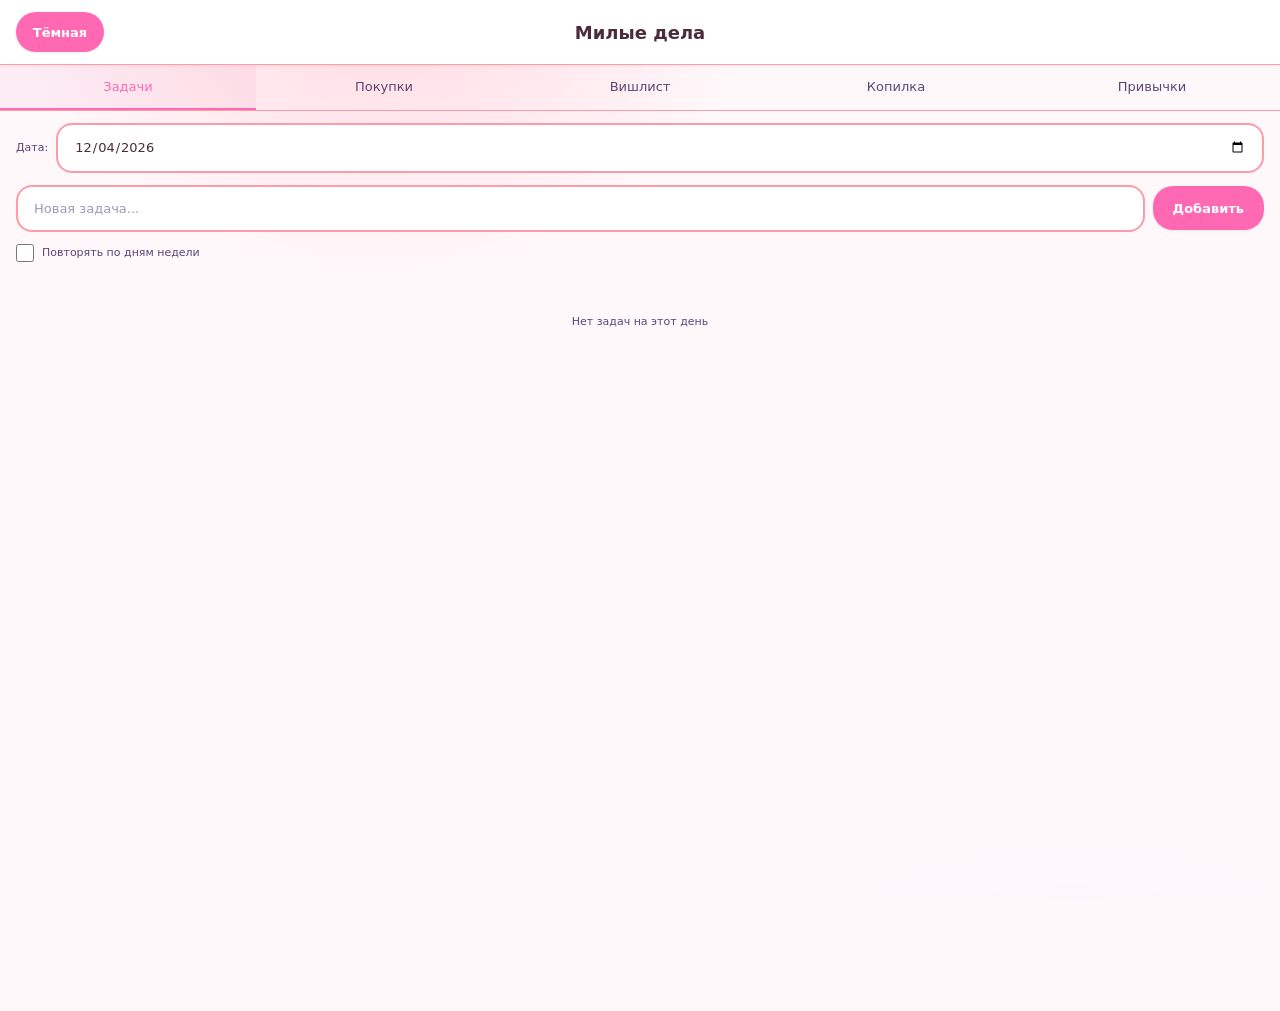
<file: index.html>
<!DOCTYPE html>
<html lang="ru" data-twa-theme="light">
<head>
  <meta charset="UTF-8">
  <meta name="viewport" content="width=device-width, initial-scale=1.0, viewport-fit=cover">
  <meta name="theme-color" content="#FFF8FB">
  <title>Милые дела — Задачи, Покупки, Вишлист</title>
  <script>
    (function () {
      var saved = localStorage.getItem('tma_theme');
      if (saved === 'light' || saved === 'dark') {
        document.documentElement.setAttribute('data-twa-theme', saved);
      }
    })();
  </script>
  <script src="https://telegram.org/js/telegram-web-app.js"></script>
  <link rel="stylesheet" href="design-tokens.css">
  <link rel="stylesheet" href="style.css">
</head>
<body>
  <div id="sakura-container" class="sakura-container" aria-hidden="true"></div>
  <div id="comet-container" class="comet-container" aria-hidden="true"></div>
  <div id="undo-toast" class="undo-toast" aria-hidden="true">
    <span id="undo-message">Задача удалена</span>
    <button id="undo-btn" class="btn-add">Отменить</button>
  </div>
  <div id="app">
    <header class="app-header">
      <button class="btn-theme" id="btnTheme" aria-label="Переключить тему">Тема</button>
      <h1>Милые дела</h1>
      <div class="header-spacer"></div>
          </header>

    <nav class="tabs">
      <button class="tab active" data-tab="tasks" aria-pressed="true">Задачи</button>
      <button class="tab" data-tab="shopping">Покупки</button>
      <button class="tab" data-tab="wishlist">Вишлист</button>
      <button class="tab" data-tab="piggybank">Копилка</button>
      <button class="tab" data-tab="habits">Привычки</button>
    </nav>

    <main class="app-content">
      <!-- Задачи -->
      <section id="view-tasks" class="view active">
        <div class="date-picker">
          <label for="taskDate">Дата:</label>
          <input type="date" id="taskDate" />
        </div>

        <div class="task-input">
          <input type="text" id="taskTitle" placeholder="Новая задача..." maxlength="200" />
          <button class="btn-add" id="btnAddTask">Добавить</button>
        </div>

        <div class="task-options">
          <label class="task-repeat-label">
            <input type="checkbox" id="taskRepeat" />
            Повторять по дням недели
          </label>
          <div id="weekdays">
            <label class="weekday-label">
              <input type="checkbox" class="weekday" value="0" /> Вс
            </label>
            <label class="weekday-label">
              <input type="checkbox" class="weekday" value="1" /> Пн
            </label>
            <label class="weekday-label">
              <input type="checkbox" class="weekday" value="2" /> Вт
            </label>
            <label class="weekday-label">
              <input type="checkbox" class="weekday" value="3" /> Ср
            </label>
            <label class="weekday-label">
              <input type="checkbox" class="weekday" value="4" /> Чт
            </label>
            <label class="weekday-label">
              <input type="checkbox" class="weekday" value="5" /> Пт
            </label>
            <label class="weekday-label">
              <input type="checkbox" class="weekday" value="6" /> Сб
            </label>
          </div>
        </div>

        <div class="suggestions" id="suggestions" style="display:none;">
          <div class="suggestions-title">Предложить из других дней:</div>
          <div class="suggestions-list" id="suggestionsList"></div>
        </div>

        <ul class="task-list" id="taskList"></ul>
        <div class="empty" id="emptyTasks">Нет задач на этот день</div>
      </section>

      <!-- Покупки -->
      <section id="view-shopping" class="view">
        <div class="task-input">
          <input type="text" id="shoppingTitle" placeholder="Новый товар..." maxlength="200" />
          <button class="btn-add" id="btnAddShopping">Добавить</button>
        </div>
        <div class="shopping-actions" style="display:flex;gap:var(--space-2);margin-bottom:var(--space-3);">
          <button class="btn-add" id="btnClearAllShopping">Очистить весь список</button>
<button class="btn-add" id="btnDeleteCompletedShopping">Удалить купленное</button>
        </div>
        <ul class="task-list" id="shoppingList"></ul>
        <div class="empty" id="emptyShopping">Список покупок пуст</div>
      </section>

      <!-- Вишлист -->
      <section id="view-wishlist" class="view">
        <div class="task-input wish-input-row">
          <input type="text" id="wishTitle" placeholder="Что хотелось бы..." maxlength="200" class="wish-title-input" />
          <input type="url" id="wishUrl" placeholder="Ссылка (опц.)" class="wish-input" />
          <input type="number" id="wishPrice" placeholder="Стоимость (BYN)" class="wish-input wish-price" min="0" step="0.01" />
          <button class="btn-add wish-add-btn" id="btnAddWish">Добавить</button>
        </div>
        <ul class="task-list" id="wishlistList"></ul>
        <div class="empty" id="emptyWishlist">Вишлист пуст</div>
      </section>

      <!-- Копилка -->
      <section id="view-piggybank" class="view">
        <div class="piggybank-balance">
          <span class="piggybank-balance-label">Общая сумма</span>
          <span class="piggybank-balance-value" id="piggybankTotal">0,00 BYN</span>
        </div>
        <div class="piggybank-input-group">
          <input type="text" id="piggybankAmount" inputmode="numeric" placeholder="Сумма (BYN)" maxlength="20" />
          <button class="btn-add" id="btnAddPiggybank" disabled>Добавить</button>
        </div>
        <p id="piggybankError" class="screen-hint" style="color:var(--color-error-pink); display:none;">Введите сумму больше 0</p>
        <ul class="task-list" id="piggybankList"></ul>
        <div class="empty" id="emptyPiggybank">Копилка пока пуста. Положите первую сумму — начните накапливать.</div>
      </section>

      <!-- Привычки -->
      <section id="view-habits" class="view">
        <div class="habit-input">
          <input type="text" id="habitTitle" placeholder="Новая привычка..." maxlength="100" />
          <button class="btn-add habit-add-btn" id="habitAddBtn">Добавить</button>
        </div>
        <ul class="habit-list" id="habitList"></ul>
        <div class="empty" id="emptyHabits">Нет привычек. Добавь первую — начни путь к цели.</div>
      </section>
    </main>
  </div>

  <script type="module" src="js/app.js"></script>
</body>
</html>
</file>
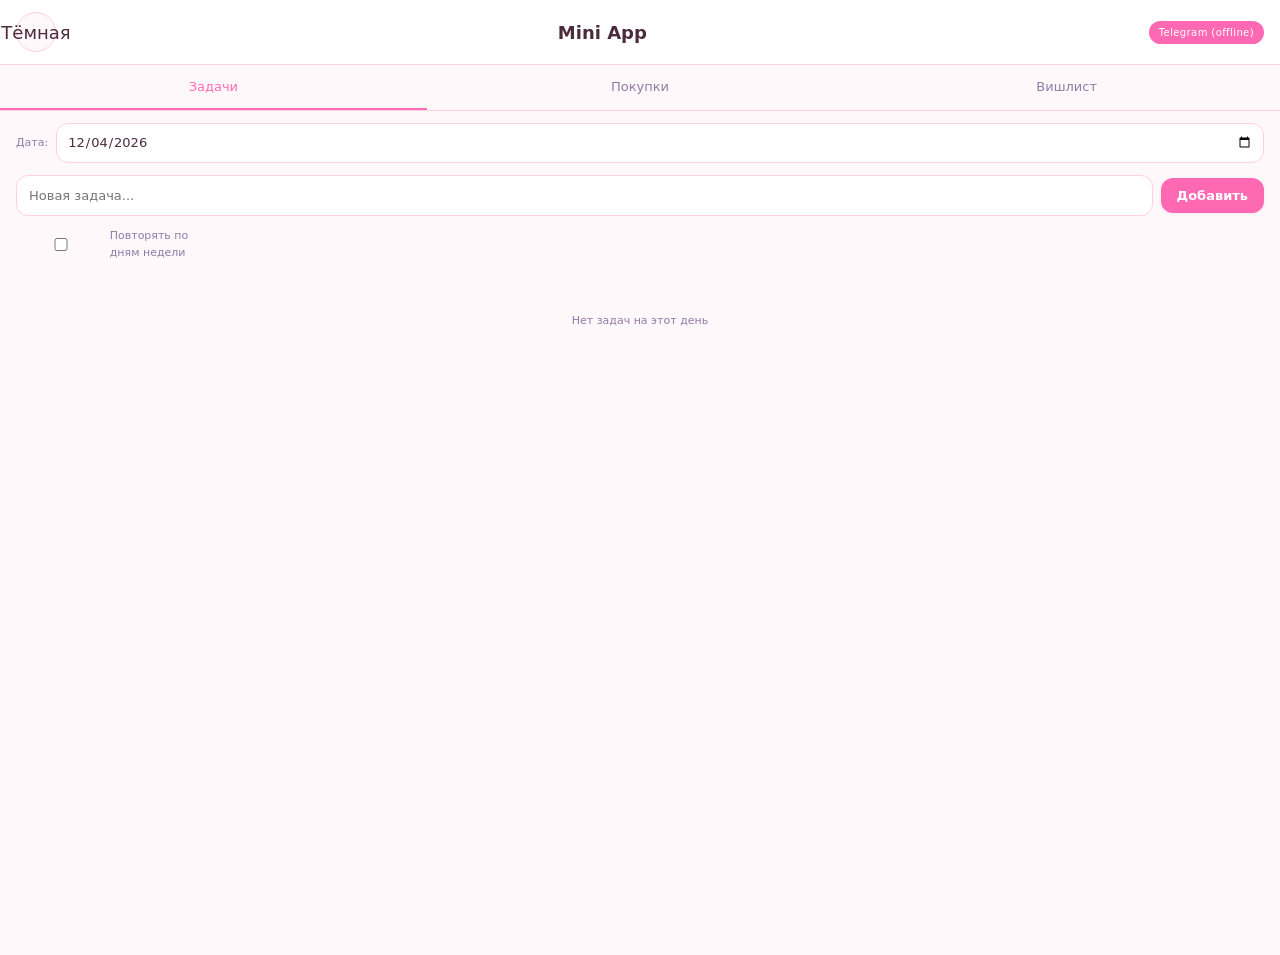
<file: task-manager-telegram/index.html>
<!DOCTYPE html>
<html lang="ru">
<head>
  <meta charset="UTF-8">
  <meta name="viewport" content="width=device-width, initial-scale=1.0, viewport-fit=cover">
  <meta name="theme-color" content="#FFF8FB">
  <title>Милые дела — Задачи, Покупки, Вишлист</title>
  <script src="https://telegram.org/js/telegram-web-app.js"></script>
  <link rel="stylesheet" href="design-tokens.css">
  <link rel="stylesheet" href="style.css">
</head>
<body>
  <div id="app">
    <header class="app-header">
      <button class="btn-theme" id="btnTheme" aria-label="Переключить тему">Тема</button>
      <h1>Mini App</h1>
      <span id="tgStatus" class="tg-status">Telegram</span>
    </header>

    <nav class="tabs">
      <button class="tab active" data-tab="tasks" aria-pressed="true">Задачи</button>
      <button class="tab" data-tab="shopping">Покупки</button>
      <button class="tab" data-tab="wishlist">Вишлист</button>
    </nav>

    <main class="app-content">
      <!-- Задачи -->
      <section id="view-tasks" class="view active">
        <div class="date-picker">
          <label for="taskDate">Дата:</label>
          <input type="date" id="taskDate" />
        </div>

        <div class="task-input">
          <input type="text" id="taskTitle" placeholder="Новая задача..." maxlength="200" />
          <button class="btn-add" id="btnAddTask">Добавить</button>
        </div>

        <div class="task-options">
          <label style="display:inline-flex;align-items:center;gap:4px;cursor:pointer;">
            <input type="checkbox" id="taskRepeat" />
            Повторять по дням недели
          </label>
          <div id="weekdays" style="display:none;margin-top:4px;">
            <label style="display:inline-flex;align-items:center;gap:4px;margin-right:10px;cursor:pointer;">
              <input type="checkbox" class="weekday" value="0" /> Вс
            </label>
            <label style="display:inline-flex;align-items:center;gap:4px;margin-right:10px;cursor:pointer;">
              <input type="checkbox" class="weekday" value="1" /> Пн
            </label>
            <label style="display:inline-flex;align-items:center;gap:4px;margin-right:10px;cursor:pointer;">
              <input type="checkbox" class="weekday" value="2" /> Вт
            </label>
            <label style="display:inline-flex;align-items:center;gap:4px;margin-right:10px;cursor:pointer;">
              <input type="checkbox" class="weekday" value="3" /> Ср
            </label>
            <label style="display:inline-flex;align-items:center;gap:4px;margin-right:10px;cursor:pointer;">
              <input type="checkbox" class="weekday" value="4" /> Чт
            </label>
            <label style="display:inline-flex;align-items:center;gap:4px;margin-right:10px;cursor:pointer;">
              <input type="checkbox" class="weekday" value="5" /> Пт
            </label>
            <label style="display:inline-flex;align-items:center;gap:4px;cursor:pointer;">
              <input type="checkbox" class="weekday" value="6" /> Сб
            </label>
          </div>
        </div>

        <div class="suggestions" id="suggestions" style="display:none;">
          <div class="suggestions-title">Предложить из других дней:</div>
          <div class="suggestions-list" id="suggestionsList"></div>
        </div>

        <ul class="task-list" id="taskList"></ul>
        <div class="empty" id="emptyTasks">Нет задач на этот день</div>
      </section>

      <!-- Покупки -->
      <section id="view-shopping" class="view">
        <div class="task-input">
          <input type="text" id="shoppingTitle" placeholder="Новый товар..." maxlength="200" />
          <button class="btn-add" id="btnAddShopping">Добавить</button>
        </div>
        <ul class="task-list" id="shoppingList"></ul>
        <div class="empty" id="emptyShopping">Список покупок пуст</div>
      </section>

      <!-- Вишлист -->
      <section id="view-wishlist" class="view">
        <div class="task-input" style="flex-wrap:wrap;">
          <input type="text" id="wishTitle" placeholder="Что хотелось бы..." maxlength="200" style="flex:1;min-width:140px;" />
          <select id="wishPriority" style="padding:10px 8px;font-size:14px;border:1px solid var(--tg-hint-color,rgba(0,0,0,0.2));border-radius:8px;background:var(--tg-bg-color,#fff);color:var(--tg-text-color,#000);">
            <option value="medium">Обычный</option>
            <option value="high">Важный</option>
            <option value="low">Низкий</option>
          </select>
          <input type="url" id="wishUrl" placeholder="Ссылка (опц.)" style="flex:1;min-width:140px;padding:10px 12px;font-size:14px;border:1px solid var(--tg-hint-color,rgba(0,0,0,0.2));border-radius:8px;background:var(--tg-bg-color,#fff);color:var(--tg-text-color,#000);" />
          <button class="btn-add" id="btnAddWish">Добавить</button>
        </div>
        <ul class="task-list" id="wishlistList"></ul>
        <div class="empty" id="emptyWishlist">Вишлист пуст</div>
      </section>
    </main>
  </div>

  <script type="module" src="js/app.js"></script>
</body>
</html>
</file>
<file: design-tokens.css>
/* ================================================================
   Telegram Mini App — Design Tokens
   Светлая и тёмная тема через [data-twa-theme]
   Чистый CSS, без препроцессоров
   ================================================================ */

/* ---------- Светлая тема (по умолчанию) ---------- */
:root,
[data-twa-theme="light"] {
  /* Фон и поверхности */
  --color-bg: #FFF8FB;
  --color-surface: #FFFFFF;
  --color-surface-hover: #FFF0F5;
  --color-surface-pink: #FFF0F5;

  /* Текст */
  --color-text-primary: #4A2C3A;
  --color-text-secondary: #5A4678;
  --color-text-muted: #7A6AA0;
  --color-text-secondary-pink: #D63384;
  --color-text-pink: #D63384;
  --color-text-on-pink: #FFFFFF;

  /* Границы */
  --color-border: #FF9AA8;
  --color-border-pink: #D63384;
  --color-border-focus: #D63384;
  --color-shadow: rgba(74, 44, 58, 0.08);
  --color-shadow-input-focus: 0 0 0 2px rgba(214, 51, 132, 0.3);

  /* Акценты */
  --color-accent-pink: #FF69B4;
  --color-accent-pink-hover: #FF1493;
  --color-accent-blue: #87CEEB;
  --color-accent-blue-hover: #6495ED;
  --color-accent-cyan: #00CED1;
  --color-accent-cyan-hover: #008B8B;

  /* Состояния */
  --color-success: #5FB07E;
  --color-done-bg: #F0F8FF;
  --color-done-text: #87CEEB;
  --color-danger: #D32F2F;

  /* Ошибки */
  --color-error-pink: #D63384;

  /* Радиусы */
  --radius-sm: 8px;
  --radius-md: 12px;
  --radius-lg: 16px;
  --radius-xl: 20px;
  --radius-full: 9999px;
  --radius-btn: 20px;

  /* Типографика */
  --font-family: ui-sans-serif, system-ui, -apple-system, BlinkMacSystemFont,
    "Segoe UI", Roboto, "Helvetica Neue", Arial, sans-serif;
  --font-size-overline: 10px;
  --font-size-caption: 11px;
  --font-size-body: 13px;
  --font-size-subtitle: 14px;
  --font-size-h1: 18px;
  --font-weight-regular: 400;
  --font-weight-medium: 500;
  --font-weight-semibold: 600;
  --font-weight-bold: 700;
  --line-height-tight: 1.2;
  --line-height-normal: 1.5;

  /* Отступы */
  --space-1: 4px;
  --space-2: 8px;
  --space-3: 12px;
  --space-4: 16px;
  --space-5: 20px;
  --space-6: 24px;
  --space-8: 32px;
  --space-12: 48px;

  /* Радиусы */
  --radius-sm: 8px;
  --radius-md: 12px;
  --radius-lg: 16px;
  --radius-xl: 20px;
  --radius-full: 9999px;

  /* Тени */
  --shadow-sm: 0 1px 3px 0 var(--color-shadow);
  --shadow-md: 0 4px 12px 0 var(--color-shadow);
  --shadow-lg: 0 8px 24px 0 var(--color-shadow);

  /* Анимации */
  --transition-fast: 150ms ease;
  --transition-normal: 250ms ease;

  /* Переменные, которые JS перезаписывает из themeParams */
  --twa-bg: var(--color-bg);
  --twa-surface: var(--color-surface);
  --twa-text-primary: var(--color-text-primary);
  --twa-text-secondary: var(--color-text-secondary);
  --twa-accent: var(--color-accent-pink);
  --twa-button-text: #FFFFFF;

  /* ---------- Кнопки ---------- */
  --color-btn-primary-bg: var(--color-accent-pink);
  --color-btn-primary-bg-hover: var(--color-accent-pink-hover);
  --color-btn-primary-text: var(--color-text-on-pink);
  --color-btn-secondary-bg: var(--color-surface-hover);
  --color-btn-secondary-text: var(--color-text-primary);
  --color-btn-delete-bg: rgba(211, 47, 47, 0.06);
  --color-btn-delete-bg-hover: rgba(211, 47, 47, 0.14);
  --color-btn-delete-text: var(--color-danger);

  /* ---------- Инпуты и селекты ---------- */
  --color-input-border: var(--color-border);
  --color-input-border-focus: var(--color-border-focus);
  --color-input-bg: var(--color-surface);
  --color-shadow-input-focus: 0 0 0 3px rgba(214, 51, 132, 0.12);

  /* ---------- Карточки ---------- */
  --color-card-bg: var(--color-surface);
  --color-card-border: var(--color-border);
  --color-card-shadow: var(--shadow-sm);
  --color-card-hover-shadow: var(--shadow-md);

  /* ---------- Разделы ---------- */
  --color-section-bg: transparent;
  --color-section-border: none;

  /* ---------- Пустые состояния ---------- */
  --color-empty-text: var(--color-text-secondary);

  /* ---------- Хэдер и табы ---------- */
  --color-header-bg: var(--color-surface);
  --color-header-border: var(--color-border);
  --color-tab-active-bg: rgba(214, 51, 132, 0.06);

  /* ---------- Декоративный фон — дневная тема ---------- */
  --decor-floral-color-1: #FFB6C1;
  --decor-floral-color-2: #87CEEB;
  --decor-floral-color-3: #E6E6FA;
  --decor-floral-size: 200% 200%;
  --decor-floral-motion: floral-drift 20s ease-in-out infinite alternate;
  --decor-floral-opacity: 0.45;

  /* ---------- Копилка — токены выделения баланса (светлая тема) ---------- */
  --piggybank-bg: var(--color-surface-pink);
  --piggybank-border: var(--color-border-pink);
  --piggybank-shadow: 0 4px 12px rgba(217, 106, 168, 0.12);
  --piggybank-radius: var(--radius-xl);

  /* ---------- Лепестки сакуры (только дневная тема) ---------- */
  --sakura-petal-color-1: rgba(217, 106, 168, 0.35);
  --sakura-petal-color-2: rgba(217, 106, 168, 0.20);
}


/* ---------- Тёмная тема ---------- */
[data-twa-theme="dark"] {
  --color-bg: #1A0A1E;
  --color-surface: #25152A;
  --color-surface-hover: #3A2540;
  --color-text-primary: #FCE4EC;
  --color-text-secondary: #D1C4E9;
  --color-text-muted: #B39DDB;
  --color-border: #4A2C3A;
  --color-border-focus: #FF69B4;
  --color-shadow: rgba(0, 0, 0, 0.4);
  --shadow-lg: 0 8px 24px 0 rgba(0, 0, 0, 0.5);
  --color-accent-pink: #FF80AB;
  --color-accent-pink-hover: #FF4081;
  --color-accent-blue: #B3E5FC;
  --color-accent-blue-hover: #81D4FA;
  --color-accent-cyan: #4DD0E1;
  --color-accent-cyan-hover: #26C6DA;
  --color-success: #81C784;
  --color-done-bg: #263238;
  --color-done-text: #B3E5FC;
  --font-weight-bold: 700;
  --color-danger: #EF9A9A;

  /* ---------- Кнопки ---------- */
  --color-btn-primary-bg: var(--color-accent-pink);
  --color-btn-primary-bg-hover: var(--color-accent-pink-hover);
  --color-btn-primary-text: var(--color-text-on-pink);
  --color-btn-secondary-bg: var(--color-surface-hover);
  --color-btn-secondary-text: var(--color-text-primary);
  --color-btn-delete-bg: rgba(255, 174, 182, 0.10);
  --color-btn-delete-bg-hover: rgba(255, 174, 182, 0.20);
  --color-btn-delete-text: var(--color-danger);

  /* ---------- Инпуты и селекты ---------- */
  --color-input-border: var(--color-border);
  --color-input-border-focus: var(--color-border-focus);
  --color-input-bg: var(--color-surface);
  --color-shadow-input-focus: 0 0 0 3px rgba(255, 128, 171, 0.18);

  /* ---------- Карточки ---------- */
  --color-card-bg: var(--color-surface);
  --color-card-border: var(--color-border);
  --color-card-shadow: var(--shadow-sm);
  --color-card-hover-shadow: 0 4px 12px 0 rgba(0, 0, 0, 0.25);

  /* ---------- Разделы ---------- */
  --color-section-bg: transparent;
  --color-section-border: none;

  /* ---------- Пустые состояния ---------- */
  --color-empty-text: var(--color-text-secondary);

  /* ---------- Хэдер и табы ---------- */
  --color-header-bg: var(--color-surface);
  --color-header-border: var(--color-border);
  --color-tab-active-bg: rgba(255, 128, 171, 0.10);

  /* ---------- Декоративный фон — ночная тема ---------- */
  --decor-star-color-1: rgba(255, 255, 255, 0.9);
  --decor-star-color-2: rgba(183, 196, 240, 0.75);
  --decor-star-color-3: rgba(123, 97, 255, 0.65);
  --decor-star-size: 180% 180%;
  --decor-star-motion: star-drift 18s linear infinite alternate;
  --decor-star-opacity: 0.92;

  /* ---------- Копилка — токены выделения баланса (тёмная тема) ---------- */
  --piggybank-bg: rgba(217, 106, 168, 0.10);
  --piggybank-border: rgba(217, 106, 168, 0.30);
  --piggybank-shadow: 0 4px 12px rgba(217, 106, 168, 0.20);
  --piggybank-radius: var(--radius-xl);

  /* ---------- Лепестки сакуры (только дневная тема) ---------- */
  --sakura-petal-color-1: rgba(217, 106, 168, 0.35);
  --sakura-petal-color-2: rgba(217, 106, 168, 0.20);
}
</file>
<file: style.css>
/* ================================================================
   Telegram Mini App — Милые дела
   Нежный девчачий минимализм: розовый / нежно-голубой / циан
   Vanilla CSS, mobile-first, безопасные зоны Telegram
   Единый стиль всех компонентов приложения
   ================================================================ */

/* ---------- Reset & base ---------- */
* { box-sizing: border-box; margin: 0; padding: 0; }

html {
  width: 100%;
  height: 100dvh;
  overflow: hidden;
  background: var(--color-bg);
  color: var(--color-text-primary);
  font-family: var(--font-family);
  font-size: var(--font-size-body);
  line-height: var(--line-height-normal);
  -webkit-tap-highlight-color: transparent;
  position: relative;
  -webkit-overflow-scrolling: touch;
}

body {
  width: 100%;
  height: 100dvh;
  overflow-y: auto;
  background: transparent;
  color: inherit;
  font-family: inherit;
  font-size: inherit;
  line-height: inherit;
  -webkit-tap-highlight-color: transparent;
  position: relative;
  margin: 0;
  padding-top: env(safe-area-inset-top);
  padding-right: env(safe-area-inset-right);
  padding-bottom: env(safe-area-inset-bottom);
  padding-left: env(safe-area-inset-left);
}

a { color: inherit; text-decoration: none; }

button {
  font-family: inherit;
  background: none;
  border: none;
  cursor: pointer;
  color: inherit;
}

ul { list-style: none; }

input, select {
  font: inherit;
  width: 100%;
}

/* ---------- Доступность: отключить анимацию при prefers-reduced-motion ---------- */
@media (prefers-reduced-motion: reduce) {
  body::before,
  .sakura-petal,
  .comet {
    animation: none !important;
    will-change: auto;
  }
}

/* ---------- Декоративный фон за контентом ---------- */
body::before {
  content: "";
  position: fixed;
  inset: 0;
  z-index: -1;
  pointer-events: none;
  will-change: background-position;
}

/* ---------- ДЕНЬ: мягкие цветочные элементы ---------- */
[data-twa-theme="light"] body::before {
  background-color: transparent;
  background-image:
    radial-gradient(700px 520px at 15% 0%, var(--decor-floral-color-1), transparent 52%),
    radial-gradient(620px 460px at 88% 100%, var(--decor-floral-color-2), transparent 52%),
    radial-gradient(820px 620px at 42% 62%, var(--decor-floral-color-3), transparent 46%),
    radial-gradient(500px 380px at 30% 85%, var(--decor-floral-color-1), transparent 48%),
    radial-gradient(900px 700px at 75% 20%, var(--decor-floral-color-2), transparent 44%),
    radial-gradient(420px 320px at 90% 60%, var(--decor-floral-color-3), transparent 50%);
  background-size: var(--decor-floral-size);
  background-repeat: repeat;
  opacity: var(--decor-floral-opacity);
  animation: var(--decor-floral-motion);
}

/* ---------- НОЧЬ: звёздочки на глубоком фоне ---------- */
[data-twa-theme="dark"] body::before {
  background-color: transparent;
  background-image:
    radial-gradient(1.5px 1.5px at 11% 18%, var(--decor-star-color-1), transparent),
    radial-gradient(2px 2px at 28% 52%, var(--decor-star-color-2), transparent),
    radial-gradient(1.5px 1.5px at 47% 8%, var(--decor-star-color-1), transparent),
    radial-gradient(2.5px 2.5px at 68% 62%, var(--decor-star-color-3), transparent),
    radial-gradient(1.5px 1.5px at 88% 38%, var(--decor-star-color-1), transparent),
    radial-gradient(2px 2px at 12% 78%, var(--decor-star-color-2), transparent),
    radial-gradient(1.5px 1.5px at 55% 90%, var(--decor-star-color-1), transparent),
    radial-gradient(2px 2px at 82% 15%, var(--decor-star-color-3), transparent),
    radial-gradient(1.5px 1.5px at 33% 33%, var(--decor-star-color-1), transparent),
    radial-gradient(2px 2px at 75% 80%, var(--decor-star-color-2), transparent),
    radial-gradient(1.5px 1.5px at 95% 55%, var(--decor-star-color-1), transparent),
    radial-gradient(2px 2px at 40% 70%, var(--decor-star-color-3), transparent),
    radial-gradient(1px 1px at 5% 85%, var(--decor-star-color-1), transparent),
    radial-gradient(1.5px 1.5px at 60% 40%, var(--decor-star-color-3), transparent),
    radial-gradient(2px 2px at 15% 30%, var(--decor-star-color-2), transparent),
    radial-gradient(1px 1px at 85% 85%, var(--decor-star-color-1), transparent),
    radial-gradient(2.5px 2.5px at 45% 10%, var(--decor-star-color-3), transparent),
    radial-gradient(1.5px 1.5px at 70% 75%, var(--decor-star-color-2), transparent),
    radial-gradient(1px 1px at 30% 65%, var(--decor-star-color-1), transparent),
    radial-gradient(2px 2px at 95% 45%, var(--decor-star-color-3), transparent),
    radial-gradient(1.5px 1.5px at 5% 15%, var(--decor-star-color-2), transparent),
    radial-gradient(1px 1px at 50% 95%, var(--decor-star-color-1), transparent),
    radial-gradient(2px 2px at 80% 25%, var(--decor-star-color-3), transparent);
  background-size: var(--decor-star-size);
  background-repeat: repeat;
  opacity: var(--decor-star-opacity);
  animation: var(--decor-star-motion);
}

/* ---------- Ключевые кадры плавного дрейфа ---------- */
@keyframes floral-drift {
  0%   { background-position: 0% 0%, 100% 100%, 50% 50%; }
  100% { background-position: 100% 100%, 0% 0%, 50% 50%; }
}

@keyframes star-drift {
  0%   { background-position: 0% 0%, 100% 100%, 50% 50%, 20% 80%, 80% 20%, 10% 90%, 90% 10%, 30% 70%, 70% 30%, 40% 60%, 60% 40%, 5% 95%, 95% 5%, 25% 75%, 75% 25%, 15% 85%, 85% 15%, 35% 65%, 65% 35%, 45% 55%, 55% 45%, 0% 50%, 100% 50%, 50% 0%, 50% 100%; }
  100% { background-position: 100% 100%, 0% 0%, 50% 50%, 80% 20%, 20% 80%, 90% 10%, 10% 90%, 70% 30%, 30% 70%, 60% 40%, 40% 60%, 95% 5%, 5% 95%, 75% 25%, 25% 75%, 85% 15%, 15% 85%, 65% 35%, 35% 65%, 55% 45%, 45% 55%, 50% 100%, 50% 0%, 100% 50%, 0% 50%; }
}

/* ================================================================
   ЕДИНЫЙ СТИЛЬ КНОПОК
   ================================================================ */

/* Базовый стиль для всех кнопок приложения */
.btn-add,
.btn-delete,
.btn-theme {
  font-family: var(--font-family);
  font-weight: var(--font-weight-semibold);
  border: none;
  border-radius: var(--radius-btn);
  cursor: pointer;
  display: inline-flex;
  align-items: center;
  justify-content: center;
  gap: var(--space-2);
  transition: background-color var(--transition-fast), transform var(--transition-fast), box-shadow var(--transition-fast), opacity var(--transition-fast);
  -webkit-tap-highlight-color: transparent;
}

/* ---------- Первичная кнопка (Добавить, Тема, Отменить) ---------- */
.btn-add {
  padding: 12px 20px;
  font-size: var(--font-size-body);
  background: var(--color-btn-primary-bg);
  color: var(--color-btn-primary-text);
  min-height: 44px;
  white-space: nowrap;
  box-shadow: var(--shadow-sm);
}

.btn-add:hover:not(:disabled) {
  background: var(--color-btn-primary-bg-hover);
  box-shadow: var(--shadow-md);
  transform: translateY(-1px);
}

.btn-add:active:not(:disabled) {
  transform: scale(0.96);
  opacity: 0.95;
}

.btn-add:disabled {
  opacity: 0.5;
  cursor: not-allowed;
  pointer-events: none;
}

.btn-add:focus-visible {
  outline: 2px solid var(--color-border-focus);
  outline-offset: 2px;
}

/* ---------- Кнопка удаления (×) — тач-таргет минимум 44×44 px ---------- */
.btn-delete {
  width: 44px;
  height: 44px;
  padding: 0;
  font-size: 20px;
  line-height: 1;
  background: var(--color-btn-delete-bg);
  color: var(--color-btn-delete-text);
  box-shadow: none;
  display: inline-flex;
  align-items: center;
  justify-content: center;
}

.btn-delete:hover:not(:disabled) {
  background: var(--color-btn-delete-bg-hover);
  transform: scale(1.05);
}

.btn-delete:active:not(:disabled) {
  transform: scale(0.92);
  opacity: 0.9;
}

.btn-delete:focus-visible {
  outline: 2px solid var(--color-border-focus);
  outline-offset: 2px;
}

/* ---------- Кнопка темы ---------- */
.btn-theme {
  padding: 0 var(--space-4);
  font-size: var(--font-size-body);
  background: var(--color-btn-primary-bg);
  color: var(--color-btn-primary-text);
  min-height: 40px;
  min-width: 88px;
  box-shadow: var(--shadow-sm);
}

.btn-theme:hover:not(:disabled) {
  background: var(--color-btn-primary-bg-hover);
  box-shadow: var(--shadow-md);
  transform: translateY(-1px);
}

.btn-theme:active:not(:disabled) {
  transform: scale(0.96);
  opacity: 0.95;
}

.btn-theme:focus-visible {
  outline: 2px solid var(--color-border-focus);
  outline-offset: 2px;
}

/* ================================================================
   ЕДИНЫЙ СТИЛЬ ХЭДЕРА
   ================================================================ */
.app-header {
  display: flex;
  align-items: center;
  justify-content: space-between;
  padding: 12px 16px;
  background: var(--color-header-bg);
  border-bottom: 1px solid var(--color-header-border);
  box-shadow: var(--shadow-sm);
}

.header-spacer {
  width: 88px;
  flex-shrink: 0;
}

.app-header h1 {
  flex: 1;
  text-align: center;
  margin: 0;
  font-size: var(--font-size-h1);
  font-weight: var(--font-weight-semibold);
  color: var(--color-text-primary);
}

/* ================================================================
   ЕДИНЫЙ СТИЛЬ ТАБОВ
   ================================================================ */
.tabs {
  display: flex;
  border-bottom: 1px solid var(--color-header-border);
  overflow-x: auto;
}

.tab {
  flex: 1;
  padding: 14px 6px;
  font-size: var(--font-size-body);
  font-weight: var(--font-weight-medium);
  color: var(--color-text-secondary);
  border-bottom: 2px solid transparent;
  white-space: nowrap;
  transition: color var(--transition-fast), border-color var(--transition-fast), background-color var(--transition-fast);
}

.tab.active {
  color: var(--color-accent-pink);
  border-bottom-color: var(--color-accent-pink);
  background: var(--color-tab-active-bg);
}

/* ================================================================
   ЕДИНЫЙ СТИЛЬ СЕКЦИЙ (views)
   ================================================================ */
.app-content {
  overflow-y: auto;
  height: calc(100dvh - env(safe-area-inset-top) - env(safe-area-inset-bottom));
  padding: var(--space-3) var(--space-4);
  box-sizing: border-box;
  padding-bottom: max(var(--space-4), env(safe-area-inset-bottom));
  -webkit-overflow-scrolling: touch;
}

.view {
  display: none;
  animation: fadeIn 0.25s ease;
}

.view.active { display: block; }

@keyframes fadeIn {
  from { opacity: 0; transform: translateY(4px); }
  to   { opacity: 1; transform: translateY(0); }
}

/* ================================================================
   ЕДИНЫЙ СТИЛЬ ДАТА-ПИКЕРА
   ================================================================ */
.date-picker {
  display: flex;
  align-items: center;
  gap: var(--space-2);
  margin-bottom: var(--space-3);
}

.date-picker label {
  font-size: var(--font-size-caption);
  color: var(--color-text-secondary);
  font-weight: var(--font-weight-medium);
}

.date-picker input[type="date"] {
  padding: 12px 16px;
  font-size: var(--font-size-body);
  border: 2px solid var(--color-input-border);
  border-radius: var(--radius-lg);
  background: var(--color-input-bg);
  color: var(--color-text-primary);
  min-width: 130px;
  outline: none;
  transition: border-color var(--transition-fast), box-shadow var(--transition-fast), background-color var(--transition-fast);
}

.date-picker input[type="date"]:focus {
  outline: none;
  border-color: var(--color-input-border-focus);
  box-shadow: var(--color-shadow-input-focus);
  background: var(--color-surface-hover);
}

/* ================================================================
   ЕДИНЫЙ СТИЛЬ ИНПУТОВ И СЕЛЕКТОВ
   ================================================================ */
.task-input {
  display: flex;
  gap: var(--space-2);
  margin-bottom: var(--space-3);
  align-items: center;
}

.task-input input[type="text"],
.task-input input[type="url"],
.task-input input[type="date"] {
  padding: 12px 16px;
  font-size: var(--font-size-body);
  border: 2px solid var(--color-input-border);
  border-radius: var(--radius-lg);
  background: var(--color-input-bg);
  color: var(--color-text-primary);
  outline: none;
  transition: border-color var(--transition-fast), box-shadow var(--transition-fast), background-color var(--transition-fast);
}

.task-input input[type="text"]:focus,
.task-input input[type="url"]:focus,
.task-input input[type="date"]:focus,
.task-input input[type="text"]:focus-visible,
.task-input input[type="url"]:focus-visible,
.task-input input[type="date"]:focus-visible {
  border-color: var(--color-input-border-focus);
  box-shadow: var(--color-shadow-input-focus);
  background: var(--color-surface-hover);
  outline: 3px solid var(--color-input-border-focus);
  outline-offset: 2px;
  border-radius: var(--radius-lg);
}

.task-input input::placeholder {
  color: var(--color-text-muted);
  opacity: 0.7;
}

/* Селект приоритета вишлиста */
select,
.wish-select {
  padding: 12px 12px;
  font-size: var(--font-size-body);
  border: 2px solid var(--color-input-border);
  border-radius: var(--radius-lg);
  background: var(--color-input-bg);
  color: var(--color-text-primary);
  outline: none;
  min-width: 100px;
  cursor: pointer;
  transition: border-color var(--transition-fast), box-shadow var(--transition-fast), background-color var(--transition-fast);
}

select:focus,
select:focus-visible,
.wish-select:focus,
.wish-select:focus-visible {
  outline: none;
  border-color: var(--color-input-border-focus);
  box-shadow: var(--color-shadow-input-focus);
  background: var(--color-surface-hover);
  outline: 3px solid var(--color-input-border-focus);
  outline-offset: 2px;
  border-radius: var(--radius-lg);
}

/* Поле ссылки вишлиста */
.wish-input {
  padding: 12px 16px;
  font-size: var(--font-size-body);
  border: 2px solid var(--color-input-border);
  border-radius: var(--radius-lg);
  background: var(--color-input-bg);
  color: var(--color-text-primary);
  outline: none;
  transition: border-color var(--transition-fast), box-shadow var(--transition-fast), background-color var(--transition-fast);
  width: 100%;
  min-width: 120px;
  box-sizing: border-box;
}

.wish-input:focus,
.wish-input:focus-visible {
  border-color: var(--color-input-border-focus);
  box-shadow: var(--color-shadow-input-focus);
  background: var(--color-surface-hover);
}

/* Форма вишлиста — 2 равные колонки: ссылка и стоимость пополам */
.wish-input-row {
  display: grid;
  grid-template-columns: 1fr 1fr;
  gap: var(--space-2);
  align-items: end;
}

.wish-title-input {
  grid-column: 1 / -1;
  width: 100%;
  box-sizing: border-box;
}

.wish-add-btn {
  grid-column: 1 / -1;
  width: 100%;
}

/* Поле цены — тип number */
.wish-price {
  padding: 12px 16px;
  font-size: var(--font-size-body);
  border: 2px solid var(--color-input-border);
  border-radius: var(--radius-lg);
  background: var(--color-input-bg);
  color: var(--color-text-primary);
  outline: none;
  transition: border-color var(--transition-fast), box-shadow var(--transition-fast), background-color var(--transition-fast);
  flex: 1;
  min-width: 0;
}

.wish-price:focus,
.wish-price:focus-visible {
  border-color: var(--color-input-border-focus);
  box-shadow: var(--color-shadow-input-focus);
  background: var(--color-surface-hover);
  outline: 3px solid var(--color-input-border-focus);
  outline-offset: 2px;
  border-radius: var(--radius-lg);
}

/* ================================================================
   ЕДИНЫЙ СТИЛЬ КАРТОЧЕК ЗАДАЧ (task-item)
   ================================================================ */
.task-list {
  display: flex;
  flex-direction: column;
  gap: var(--space-2);
}

.task-item {
  display: flex;
  align-items: center;
  gap: var(--space-3);
  padding: var(--space-3) var(--space-4);
  background: var(--color-card-bg);
  border: 1px solid var(--color-card-border);
  border-radius: var(--radius-lg);
  box-shadow: var(--color-card-shadow);
  animation: slideIn 0.2s ease;
  transition: background-color var(--transition-normal), border-color var(--transition-normal), box-shadow var(--transition-normal), transform var(--transition-normal), opacity var(--transition-normal);
}

@keyframes slideIn {
  from { opacity: 0; transform: translateX(-6px); }
  to   { opacity: 1; transform: translateX(0); }
}

.task-item:hover {
  border-color: var(--color-accent-pink);
  box-shadow: var(--color-card-hover-shadow);
  transform: translateY(-1px);
  background: var(--color-surface-hover);
}

.task-item.done {
  opacity: 0.72;
  background: var(--color-done-bg);
  border-color: var(--color-card-border);
  box-shadow: none;
  transform: none;
  transition: opacity var(--transition-normal), background-color var(--transition-normal), color var(--transition-normal), border-color var(--transition-normal), transform var(--transition-normal);
  animation: task-done-pop 0.5s ease forwards;
}

/* Анимация выполнения задачи — нежный хлопок карточки при отметке чекбокса */
@keyframes task-done-pop {
  0%   { transform: scale(1); opacity: 1; }
  45%  { transform: scale(0.96); opacity: 0.92; }
  100% { transform: scale(1); opacity: 1; }
}

.task-item.done .task-title {
  text-decoration: line-through;
  color: var(--color-done-text);
}

.task-item.done .task-title .repeat-badge {
  opacity: 0.5;
}

/* ------------------- task-item wish-item ------------------- */
.task-item.wish-item {
  flex-direction: row;
  flex-wrap: nowrap;
  align-items: center;
  gap: var(--space-2);
  padding: var(--space-2) var(--space-3);
}

.task-item.wish-item .wish-meta {
  display: inline-flex;
  flex-wrap: nowrap;
  align-items: center;
  gap: var(--space-1);
  font-size: var(--font-size-overline);
  color: var(--color-text-muted);
  margin-top: 0;
  flex: 0 0 auto;
  flex-shrink: 0;
}

/* Название вещи в вишлисте */
.wish-title {
  flex: 1;
  min-width: 0;
  font-size: var(--font-size-body);
  color: var(--color-text-primary);
  white-space: nowrap;
  overflow: hidden;
  text-overflow: ellipsis;
}

/* Красивый ценник стоимости BYN */
.wish-price-badge {
  display: inline-flex;
  align-items: center;
  padding: 2px 10px;
  font-size: var(--font-size-overline);
  font-weight: var(--font-weight-semibold);
  color: var(--color-text-pink);
  background: var(--piggybank-bg);
  border: 1px solid var(--piggybank-border);
  border-radius: var(--radius-full);
  line-height: 1.4;
  white-space: nowrap;
  font-variant-numeric: tabular-nums;
}

/* Ссылка на товар */
.wish-link {
  display: inline-flex;
  align-items: center;
  padding: 2px 8px;
  font-size: var(--font-size-overline);
  font-weight: var(--font-weight-medium);
  color: var(--color-accent-pink);
  background: rgba(255, 105, 180, 0.08);
  border: 1px solid var(--color-accent-pink);
  border-radius: var(--radius-full);
  line-height: 1.4;
  white-space: nowrap;
  transition: background-color var(--transition-fast), opacity var(--transition-fast);
}

.wish-link:hover {
  background: rgba(255, 105, 180, 0.16);
  opacity: 0.92;
}

[data-twa-theme="dark"] .wish-link {
  background: rgba(255, 128, 171, 0.12);
}

/* ------------------- Кнопка «Купил(а)» в вишлисте ------------------- */
.wish-buy-btn {
  padding: 6px 10px;
  font-size: var(--font-size-caption);
  font-weight: var(--font-weight-semibold);
  color: var(--color-btn-primary-text);
  background: var(--color-accent-pink);
  border-radius: var(--radius-btn);
  min-height: 32px;
  white-space: nowrap;
  flex-shrink: 0;
  box-shadow: var(--shadow-sm);
  transition: background-color var(--transition-fast), transform var(--transition-fast), box-shadow var(--transition-fast), opacity var(--transition-fast);
}

.wish-buy-btn:hover:not(.purchased) {
  background: var(--color-accent-pink-hover);
  box-shadow: var(--shadow-md);
  transform: translateY(-1px);
}

.wish-buy-btn:active:not(.purchased) {
  transform: scale(0.96);
  opacity: 0.95;
}

.wish-buy-btn:focus-visible {
  outline: 2px solid var(--color-border-focus);
  outline-offset: 2px;
}

/* Состояние «Куплено» — нежный зелёный оттенок */
.wish-buy-btn.purchased {
  color: var(--color-success);
  background: var(--color-done-bg);
  border: 1px solid var(--color-success);
  box-shadow: none;
  cursor: default;
}

[data-twa-theme="dark"] .wish-buy-btn.purchased {
  background: rgba(129, 199, 132, 0.12);
}

.task-item.wish-item .btn-delete {
  width: 36px;
  height: 36px;
  font-size: 18px;
  flex-shrink: 0;
}

/* ------------------- Купленная вещь — визуальное состояние ------------------- */
.task-item.wish-item.purchased {
  opacity: 0.75;
  background: var(--color-done-bg);
  border-color: var(--color-card-border);
  box-shadow: none;
  transform: none;
  animation: task-done-pop 0.5s ease forwards;
}

.task-item.wish-item.purchased .wish-title {
  text-decoration: line-through;
  color: var(--color-done-text);
}

.task-item.wish-item.purchased .wish-price-badge,
.task-item.wish-item.purchased .wish-link {
  opacity: 0.55;
}

/* ------------------- Значок повторяющейся задачи ------------------- */
.repeat-badge {
  display: inline-block;
  margin-left: 6px;
  padding: 1px 6px;
  font-size: 10px;
  font-weight: var(--font-weight-bold);
  color: var(--color-accent-pink);
  background: rgba(255, 105, 180, 0.1);
  border: 1px solid var(--color-accent-pink);
  border-radius: var(--radius-full);
  line-height: 1;
  vertical-align: middle;
}

[data-twa-theme="dark"] .repeat-badge {
  color: var(--color-accent-pink);
  background: rgba(255, 128, 171, 0.15);
  border-color: var(--color-accent-pink);
}

/* ------------------- Чекбокс задачи (тач-таргет минимум 40×44 px) ------------------- */
.task-checkbox {
  width: 18px;
  height: 18px;
  accent-color: var(--color-accent-pink);
  border-radius: var(--radius-sm);
  flex-shrink: 0;
  cursor: pointer;
  border: 1px solid var(--color-border);
  background: var(--color-surface);
  transition: border-color var(--transition-fast), background-color var(--transition-fast), box-shadow var(--transition-fast);
}

.task-checkbox:hover:not(:checked) {
  border-color: var(--color-accent-pink);
}

.task-checkbox:focus-visible {
  outline: 2px solid var(--color-border-focus);
  outline-offset: 2px;
  border-radius: var(--radius-sm);
  box-shadow: var(--color-shadow-input-focus);
}

.task-checkbox:checked,
.task-checkbox--checked {
  background: var(--color-accent-pink);
  border-color: var(--color-accent-pink);
}

[data-twa-theme="light"] .task-checkbox {
  background: var(--color-surface);
  border: 1px solid var(--color-border);
}

[data-twa-theme="dark"] .task-checkbox {
  background: var(--color-surface);
  border: 1px solid var(--color-text-muted);
}

[data-twa-theme="dark"] .task-checkbox:hover:not(:checked) {
  border-color: var(--color-accent-pink);
}

[data-twa-theme="dark"] .task-checkbox:checked,
[data-twa-theme="dark"] .task-checkbox--checked {
  background: var(--color-accent-pink);
  border-color: var(--color-accent-pink);
}

/* Анимация выполнения задачи — нежный хлопок при отметке чекбокса */
.task-checkbox--checked {
  animation: task-check-pulse 0.45s ease forwards;
}

@keyframes task-check-pulse {
  0%   { transform: scale(1); box-shadow: 0 0 0 0 rgba(255, 105, 180, 0.4); }
  50%  { transform: scale(1.12); box-shadow: 0 0 0 4px rgba(255, 105, 180, 0.35); }
  100% { transform: scale(1); box-shadow: 0 0 0 0 rgba(255, 105, 180, 0); }
}

[data-twa-theme="dark"] .task-checkbox--checked {
  animation: task-check-pulse 0.45s ease forwards;
}

@keyframes task-check-pulse-dark {
  0%   { transform: scale(1); box-shadow: 0 0 0 0 rgba(255, 128, 171, 0.45); }
  50%  { transform: scale(1.12); box-shadow: 0 0 0 4px rgba(255, 128, 171, 0.35); }
  100% { transform: scale(1); box-shadow: 0 0 0 0 rgba(255, 128, 171, 0); }
}

/* ------------------- Название задачи ------------------- */
.task-title {
  flex: 1;
  font-size: var(--font-size-body);
  color: var(--color-text-primary);
  word-break: break-word;
}

/* ================================================================
   ЕДИНЫЙ СТИЛЬ ОПЦИЙ ПОВТОРА, ПОДСКАЗОК, ЧИПОВ
   ================================================================ */

/* Контейнер блока повторов */
.task-options {
  margin-bottom: var(--space-3);
  font-size: var(--font-size-caption);
  color: var(--color-text-secondary);
  display: flex;
  flex-direction: column;
  gap: var(--space-2);
}

/* Лейбл чекбокса повтора */
.task-options .task-repeat-label {
  display: inline-flex;
  align-items: center;
  gap: var(--space-2);
  font-weight: var(--font-weight-medium);
  cursor: pointer;
}

/* Чекбокс "Повторять по дням недели" */
.task-options input[type="checkbox"]#taskRepeat {
  width: 18px;
  height: 18px;
  accent-color: var(--color-accent-pink);
  border: 1px solid var(--color-border);
  border-radius: var(--radius-sm);
  background: var(--color-surface);
  cursor: pointer;
  flex-shrink: 0;
}

.task-options input[type="checkbox"]#taskRepeat:focus-visible {
  outline: 2px solid var(--color-border-focus);
  outline-offset: 2px;
}

/* Чекбокс "Повторять" в тёмной теме — аккуратная рамка */
[data-twa-theme="dark"] .task-options input[type="checkbox"]#taskRepeat {
  border-color: var(--color-text-muted);
}

/* Контейнер дней недели — horizontall scroll, не толкает контент вниз */
.task-options #weekdays {
  display: flex;
  gap: var(--space-2);
  overflow-x: auto;
  padding-bottom: var(--space-1);
  scrollbar-width: none;
  -ms-overflow-style: none;
}

.task-options #weekdays::-webkit-scrollbar {
  display: none;
}

/* Лейбл каждого дня недели */
.task-options .weekday-label {
  display: inline-flex;
  align-items: center;
  gap: var(--space-2);
  font-size: var(--font-size-caption);
  font-weight: var(--font-weight-medium);
  color: var(--color-text-secondary);
  cursor: pointer;
  white-space: nowrap;
  flex-shrink: 0;
  padding: var(--space-1) var(--space-2);
  border: 1px solid var(--color-border);
  border-radius: var(--radius-md);
  background: var(--color-surface);
  transition: border-color var(--transition-fast), background-color var(--transition-fast), color var(--transition-fast);
}

.task-options .weekday-label:hover {
  border-color: var(--color-accent-pink);
  background: var(--color-surface-hover);
}

/* Чекбоксы дней недели */
.task-options input.weekday {
  width: 16px;
  height: 16px;
  accent-color: var(--color-accent-pink);
  border: 1px solid var(--color-border);
  border-radius: var(--radius-sm);
  background: var(--color-surface);
  cursor: pointer;
  flex-shrink: 0;
  appearance: none;
  -webkit-appearance: none;
}

.task-options input.weekday:checked {
  background: var(--color-accent-pink);
  border-color: var(--color-accent-pink);
  background-image: url("data:image/svg+xml,%3Csvg xmlns='http://www.w3.org/2000/svg' viewBox='0 0 24 24' fill='white' width='10' height='10'%3E%3Cpolyline points='20 6 9 17 4 12'/%3E%3C/svg%3E");
  background-repeat: no-repeat;
  background-position: center;
  background-size: 60% 60%;
}

.task-options input.weekday:checked + span,
.task-options .weekday-label:hover input.weekday:checked {
  color: var(--color-accent-pink);
}

.task-options input.weekday:focus-visible {
  outline: 2px solid var(--color-border-focus);
  outline-offset: 2px;
}

/* Дни недели в тёмной теме */
[data-twa-theme="dark"] .task-options .weekday-label {
  border-color: var(--color-text-muted);
  background: var(--color-surface);
}

[data-twa-theme="dark"] .task-options .weekday-label:hover {
  border-color: var(--color-accent-pink);
  background: var(--color-surface-hover);
}

[data-twa-theme="dark"] .task-options input.weekday {
  border-color: var(--color-text-muted);
  background: var(--color-surface);
}

/* Общий селектор label внутри task-options — только для повтора (без дней) */
.task-options label:not(.task-repeat-label):not(.weekday-label) {
  font-weight: var(--font-weight-medium);
  cursor: pointer;
}

.suggestions {
  margin-bottom: var(--space-3);
  padding: var(--space-2) var(--space-3);
  background: var(--color-card-bg);
  border: 1px solid var(--color-card-border);
  border-radius: var(--radius-lg);
  box-shadow: var(--color-card-shadow);
}

.suggestions-title {
  font-size: var(--font-size-overline);
  color: var(--color-text-muted);
  margin-bottom: var(--space-2);
  font-weight: var(--font-weight-medium);
}

.suggestions-list {
  display: flex;
  gap: var(--space-2);
  overflow-x: auto;
  padding-bottom: var(--space-1);
}

.suggestion-chip {
  padding: 6px 12px;
  font-size: var(--font-size-caption);
  background: var(--color-bg);
  border: 1px solid var(--color-card-border);
  border-radius: var(--radius-full);
  color: var(--color-text-primary);
  white-space: nowrap;
  cursor: pointer;
  flex-shrink: 0;
  transition: border-color var(--transition-fast), box-shadow var(--transition-fast);
}

.suggestion-chip:hover {
  border-color: var(--color-accent-blue);
  box-shadow: var(--color-card-shadow);
}

/* ================================================================
   ЕДИНЫЙ СТИЛЬ ПУСТЫХ СОСТОЯНИЙ (empty)
   ================================================================ */
.empty {
  text-align: center;
  color: var(--color-empty-text);
  font-size: var(--font-size-caption);
  font-weight: var(--font-weight-medium);
  padding: 40px 16px;
  display: none;
}

.empty.show { display: block; }

/* ================================================================
   ЕДИНЫЙ СТИЛЬ КОПИЛКИ
   ================================================================ */
.piggybank-balance {
  width: 100%;
  display: flex;
  flex-direction: column;
  align-items: center;
  gap: var(--space-1);
  margin-bottom: var(--space-4);
}

.piggybank-balance-label {
  font-size: var(--font-size-caption);
  font-weight: var(--font-weight-medium);
  color: var(--color-text-secondary-pink);
  letter-spacing: 0.2px;
  text-transform: uppercase;
}

.piggybank-balance-value {
  font-size: clamp(28px, 8vw, 48px);
  font-weight: var(--font-weight-semibold);
  color: var(--color-text-primary);
  line-height: var(--line-height-tight);
  text-align: center;
  width: 100%;
  display: block;

  background: var(--piggybank-bg);
  border: 1px solid var(--piggybank-border);
  border-radius: var(--piggybank-radius);
  padding: var(--space-4) var(--space-6);
  box-shadow: var(--piggybank-shadow);
  box-sizing: border-box;

  font-variant-numeric: tabular-nums;
  letter-spacing: -0.5px;

  transition: background-color var(--transition-fast), border-color var(--transition-fast), box-shadow var(--transition-fast);
}

.piggybank-balance-value:focus-visible {
  outline: 2px solid var(--color-border-focus);
  outline-offset: 2px;
}

@media (min-width: 640px) {
  .piggybank-balance-value {
    font-size: clamp(32px, 6vw, 44px);
    padding: var(--space-5) var(--space-8);
  }
}

/* ---------- Копилка — поле ввода с кнопкой ---------- */
.piggybank-input-group {
  display: flex;
  flex-direction: column;
  align-items: center;
  gap: var(--space-2);
  width: 100%;
  margin-bottom: var(--space-4);
}

.piggybank-input-group input {
  width: 100%;
  max-width: 320px;
  padding: var(--space-2) var(--space-3);
  font-size: var(--font-size-body);
  border: 2px solid var(--color-input-border);
  border-radius: var(--radius-lg);
  background: var(--color-input-bg);
  color: var(--color-text-primary);
  min-height: 44px;
  box-shadow: var(--shadow-sm);
  transition: box-shadow var(--transition-fast), border-color var(--transition-fast), background-color var(--transition-fast);
}

.piggybank-input-group input:focus-visible {
  outline: 2px solid var(--color-input-border-focus);
  outline-offset: 2px;
  border-color: var(--color-input-border-focus);
  box-shadow: var(--color-shadow-input-focus);
}

.piggybank-input-group .btn-add {
  width: auto;
  min-width: 140px;
  padding: var(--space-2) var(--space-6);
  font-size: var(--font-size-body);
  font-weight: var(--font-weight-semibold);
  border-radius: var(--radius-btn);
  background: var(--color-btn-primary-bg);
  color: var(--color-btn-primary-text);
  white-space: nowrap;
  box-shadow: var(--shadow-sm);
  transition: background-color var(--transition-fast), transform var(--transition-fast), box-shadow var(--transition-fast);
  align-self: center;
}

.piggybank-input-group .btn-add:hover:not(:disabled) { background: var(--color-btn-primary-bg-hover); }
.piggybank-input-group .btn-add:active:not(:disabled) { transform: scale(0.97); opacity: 0.98; }
.piggybank-input-group .btn-add:focus-visible { outline: 2px solid var(--color-border-focus); outline-offset: 2px; }

/* ------------------- Сообщение об ошибке копилки ------------------- */
.screen-hint {
  font-size: var(--font-size-caption);
  color: var(--color-error-pink);
  text-align: center;
  margin-bottom: var(--space-2);
}

/* ================================================================
   ЕДИНЫЙ СТИЛЬ УДАЛЁННОГО ТОСТА (undo-toast)
   ================================================================ */
.undo-toast {
  position: fixed;
  top: 50%;
  left: 50%;
  transform: translate(-50%, -50%);
  z-index: 1000;
  display: none;
  flex-direction: row;
  align-items: center;
  gap: var(--space-3);
  padding: var(--space-4) var(--space-6);
  background: var(--color-card-bg);
  border: 1px solid var(--color-card-border);
  border-radius: var(--radius-lg);
  box-shadow: var(--shadow-lg);
  animation: undo-slide 0.3s ease;
}

@keyframes undo-slide {
  from {
    opacity: 0;
    transform: translate(-50%, calc(-50% + 20px));
  }
  to {
    opacity: 1;
    transform: translate(-50%, -50%);
  }
}

.undo-toast #undo-message {
  font-size: var(--font-size-body);
  color: var(--color-text-primary);
}

.undo-toast .btn-add {
  padding: 6px 14px;
  font-size: var(--font-size-caption);
  min-width: auto;
}

/* ================================================================
   Декоративный фон: лепестки сакуры и кометы (без изменений)
   ================================================================ */
.sakura-container {
  position: fixed;
  inset: 0;
  width: 100%;
  height: 100%;
  pointer-events: none;
  overflow: hidden;
  z-index: 40;
  display: none;
}

[data-twa-theme="light"] .sakura-container { display: block; }

.sakura-petal {
  position: absolute;
  background: radial-gradient(circle at 30% 30%, var(--sakura-petal-color-2) 0%, var(--sakura-petal-color-1) 70%, transparent 100%);
  border-radius: 50% 50% 40% 60% / 50% 50% 50% 0;
  opacity: 0.8;
  will-change: transform, opacity;
  animation: sakura-fall linear infinite;
}

@keyframes sakura-fall {
  0% { transform: translate3d(0, -12px, 0) rotate(0deg); opacity: 0; }
  10% { opacity: 0.7; }
  40% { transform: translate3d(15px, 40vh, 0) rotate(90deg); }
  60% { transform: translate3d(-10px, 60vh, 0) rotate(180deg); }
  80% { transform: translate3d(20px, 85vh, 0) rotate(270deg); opacity: 0.7; }
  100% { transform: translate3d(0, 105vh, 0) rotate(360deg); opacity: 0; }
}

@media (prefers-reduced-motion: reduce) {
  .sakura-petal { animation: none !important; display: none; }
}

.comet-container {
  position: fixed;
  inset: 0;
  width: 100%;
  height: 100%;
  pointer-events: none;
  overflow: hidden;
  z-index: 39;
  display: none;
}

[data-twa-theme="dark"] .comet-container { display: block; }

.comet {
  position: absolute;
  width: 5px;
  height: 5px;
  border-radius: 50%;
  opacity: 0;
  will-change: transform, opacity;
  animation: comet-shoot linear infinite;
  animation-duration: 3s;
}

.comet.cyan { background: var(--color-accent-cyan); box-shadow: 0 0 8px var(--color-accent-cyan), 0 0 16px rgba(0, 206, 209, 0.4); }
.comet.pink { background: var(--color-accent-pink); box-shadow: 0 0 8px var(--color-accent-pink), 0 0 16px rgba(255, 105, 180, 0.4); }
.comet.blue { background: var(--color-accent-blue); box-shadow: 0 0 8px var(--color-accent-blue), 0 0 16px rgba(135, 206, 235, 0.4); }
.comet.purple { background: #B39DDB; box-shadow: 0 0 8px #B39DDB, 0 0 16px rgba(179, 157, 219, 0.4); }

@keyframes comet-shoot {
  0% { transform: translate3d(0, 0, 0) rotate(var(--comet-angle)); opacity: 0; }
  15% { opacity: 1; }
  85% { opacity: 1; }
  100% { transform: translate3d(var(--comet-tx), var(--comet-ty), 0) rotate(var(--comet-angle)); opacity: 0; }
}

@media (prefers-reduced-motion: reduce) {
  .comet { animation: none !important; display: none; }
}

/* ================================================================
   Анимация выполнения задачи (task-complete)
   Нежные цвета из design-tokens.css
   ================================================================ */

/* Состояние «завершается» — вешается на .task-item в момент клика по чекбоксу */
.task-completing {
  animation: task-complete 0.35s ease-out forwards;
}

/* Ключевые кадры: плавное уменьшение масштаба + смена фона */
@keyframes task-complete {
  0%   {
    transform: scale(1);
    background: var(--color-card-bg);
    opacity: 1;
  }
  50%  {
    transform: scale(0.96);
    background: var(--color-done-bg);
  }
  100% {
    transform: scale(0.95);
    background: var(--color-done-bg);
    opacity: 0.82;
  }
}

/* Чекбокс получает относительное позиционирование для галочки */
.task-checkbox {
  position: relative;
}

/* Появление галочки внутри чекбокса при завершении задачи */
.task-completing .task-checkbox::after {
  content: "";
  position: absolute;
  top: 50%;
  left: 50%;
  width: 7px;
  height: 13px;
  border: 2px solid var(--color-done-text);
  border-top: none;
  border-left: none;
  transform: translate(-50%, -55%) rotate(45deg) scale(0);
  opacity: 0;
  animation: task-check-appear 0.16s ease-out forwards;
  animation-delay: 0.18s;
  box-sizing: border-box;
  pointer-events: none;
}

@keyframes task-check-appear {
  0%   { transform: translate(-50%, -55%) rotate(45deg) scale(0); opacity: 0; }
  100% { transform: translate(-50%, -55%) rotate(45deg) scale(1); opacity: 1; }
}

/* ================================================================
   Анимация удаления задачи
   ================================================================ */

/* Состояние «удаляется» — вешается на .task-item перед удалением из DOM */
.task-removing {
  animation: task-remove 0.2s ease forwards;
}

/* Ключевые кадры: плавное уменьшение opacity и масштаба */
@keyframes task-remove {
  0%   { opacity: 1; transform: scale(1); }
  100% { opacity: 0; transform: scale(0.8); }
}

@media (prefers-reduced-motion: reduce) {
  .task-completing { animation: none !important; }
  .task-completing .task-checkbox::after { animation: none !important; opacity: 1; }
  .task-removing { animation: none !important; }
}

/* ================================================================
   МОДУЛЬ «ПРИВЫЧКИ» (habits) — изолированный раздел
   Префикс .habit- не пересекается с другими разделами
   ================================================================ */

/* Ряд ввода + кнопка добавления */
.habit-input {
  display: flex;
  gap: var(--space-2);
  margin-bottom: var(--space-3);
  align-items: center;
}

.habit-input input[type="text"] {
  flex: 1;
  padding: 12px 16px;
  font-size: var(--font-size-body);
  border: 2px solid var(--color-input-border);
  border-radius: var(--radius-lg);
  background: var(--color-input-bg);
  color: var(--color-text-primary);
  outline: none;
  transition: border-color var(--transition-fast), box-shadow var(--transition-fast), background-color var(--transition-fast);
}

.habit-input input[type="text"]:focus,
.habit-input input[type="text"]:focus-visible {
  border-color: var(--color-input-border-focus);
  box-shadow: var(--color-shadow-input-focus);
  background: var(--color-surface-hover);
  outline: 3px solid var(--color-input-border-focus);
  outline-offset: 2px;
  border-radius: var(--radius-lg);
}

.habit-input input::placeholder {
  color: var(--color-text-muted);
  opacity: 0.7;
}

/* Список привычек */
.habit-list {
  display: flex;
  flex-direction: column;
  gap: var(--space-2);
}

/* Карточка привычки */
.habit-item {
  display: flex;
  align-items: center;
  gap: var(--space-3);
  padding: var(--space-3) var(--space-4);
  background: var(--color-card-bg);
  border: 1px solid var(--color-card-border);
  border-radius: var(--radius-lg);
  box-shadow: var(--color-card-shadow);
  animation: slideIn 0.2s ease;
  transition: background-color var(--transition-normal), border-color var(--transition-normal), box-shadow var(--transition-normal), transform var(--transition-normal), opacity var(--transition-normal);
}

.habit-item:hover {
  border-color: var(--color-accent-pink);
  box-shadow: var(--color-card-hover-shadow);
  transform: translateY(-1px);
  background: var(--color-surface-hover);
}

/* Выполнена сегодня — горит 🔥, нежный фон */
.habit-item.done {
  opacity: 0.85;
  background: var(--color-done-bg);
  border-color: var(--color-card-border);
  box-shadow: none;
  transform: none;
  animation: task-done-pop 0.5s ease forwards;
}

.habit-item.done .habit-title {
  text-decoration: line-through;
  color: var(--color-done-text);
}

/* Название привычки */
.habit-title {
  flex: 1;
  font-size: var(--font-size-body);
  color: var(--color-text-primary);
  word-break: break-word;
}

/* Эмодзи огонь 🔥 + цифра стрика — единая группа */
.habit-fire {
  font-size: 20px;
  flex-shrink: 0;
  margin-right: 4px;
}

.habit-streak {
  font-size: var(--font-size-body);
  font-weight: var(--font-weight-semibold);
  color: var(--color-text-primary);
  white-space: nowrap;
  line-height: 1;
}

/* Чекбокс привычки */
.habit-checkbox {
  width: 18px;
  height: 18px;
  accent-color: var(--color-accent-pink);
  border-radius: var(--radius-sm);
  flex-shrink: 0;
  cursor: pointer;
  border: 1px solid var(--color-border);
  background: var(--color-surface);
  transition: border-color var(--transition-fast), background-color var(--transition-fast), box-shadow var(--transition-fast);
}

.habit-checkbox:hover:not(:checked) {
  border-color: var(--color-accent-pink);
}

.habit-checkbox:checked,
.habit-checkbox--checked {
  background: var(--color-accent-pink);
  border-color: var(--color-accent-pink);
}

.habit-checkbox:focus-visible {
  outline: 2px solid var(--color-border-focus);
  outline-offset: 2px;
  border-radius: var(--radius-sm);
  box-shadow: var(--color-shadow-input-focus);
}

[data-twa-theme="dark"] .habit-checkbox {
  border-color: var(--color-text-muted);
}

[data-twa-theme="dark"] .habit-checkbox:checked,
[data-twa-theme="dark"] .habit-checkbox--checked {
  background: var(--color-accent-pink);
  border-color: var(--color-accent-pink);
}

/* Кнопка удаления привычки */
.habit-delete-btn {
  width: 40px;
  height: 40px;
  padding: 0;
  font-size: 18px;
  line-height: 1;
  background: var(--color-btn-delete-bg);
  color: var(--color-btn-delete-text);
  border-radius: var(--radius-md);
  display: inline-flex;
  align-items: center;
  justify-content: center;
  flex-shrink: 0;
  transition: background-color var(--transition-fast), transform var(--transition-fast);
}

.habit-delete-btn:hover:not(:disabled) {
  background: var(--color-btn-delete-bg-hover);
  transform: scale(1.05);
}

.habit-delete-btn:active:not(:disabled) {
  transform: scale(0.92);
  opacity: 0.9;
}

.habit-delete-btn:focus-visible {
  outline: 2px solid var(--color-border-focus);
  outline-offset: 2px;
}

/* Пустое состояние привычек — используется общий .empty из файла */
</file>
<file: task-manager-telegram/design-tokens.css>
/* ================================================================
   Telegram Mini App — Design Tokens
   Нежный девчачий минимализм: розовый / нежно-голубой / циан
   Светлая и тёмная тема
   ================================================================ */

/* ---------- Светлая тема (по умолчанию) ---------- */
:root {
  /* Фон и поверхности */
  --color-bg: #FFF8FB;           /* очень светлый розовый */
  --color-surface: #FFFFFF;      /* белые карточки */
  --color-surface-hover: #FFF0F5; /* легкий розовый при наведении */

  /* Текст */
  --color-text-primary: #4A2C3A;     /* темный розовый-сливовый */
  --color-text-secondary: #8E7CA8;   /* приглушенный фиолетовый */
  --color-text-muted: #C9A9C2;       /* светлый розово-фиолетовый */

  /* Границы и тени */
  --color-border: #FFD1DC;       /* светло-розовый */
  --color-border-focus: #FF69B4; /* яркий розовый при фокусе */
  --color-shadow: rgba(74, 44, 58, 0.08);

  /* Акцентные цвета */
  --color-accent-pink: #FF69B4;   /* основной акцент — розовый */
  --color-accent-blue: #87CEEB;   /* нежно-голубой */
  --color-accent-cyan: #00CED1;   /* циан */
  --color-accent-pink-hover: #FF1493;
  --color-accent-blue-hover: #6495ED;
  --color-accent-cyan-hover: #008B8B;

  /* Состояния */
  --color-success: #5FB07E;       /* мягкий зеленый */
  --color-done-bg: #F0F8FF;       /* выполнено — голубоватый */
  --color-done-text: #87CEEB;
  --color-danger: #FF9AA2;        /* мягкий красный для удаления */

  /* Типографика */
  --font-family: ui-sans-serif, system-ui, -apple-system, BlinkMacSystemFont,
    "Segoe UI", Roboto, "Helvetica Neue", Arial, sans-serif;
  --font-size-overline: 10px;
  --font-size-caption: 11px;
  --font-size-body: 13px;
  --font-size-subtitle: 14px;
  --font-size-h1: 18px;
  --font-weight-regular: 400;
  --font-weight-medium: 500;
  --font-weight-semibold: 600;
  --line-height-tight: 1.2;
  --line-height-normal: 1.5;

  /* Отступы */
  --space-1: 4px;
  --space-2: 8px;
  --space-3: 12px;
  --space-4: 16px;
  --space-5: 20px;
  --space-6: 24px;
  --space-8: 32px;
  --space-12: 48px;

  /* Радиусы */
  --radius-sm: 8px;
  --radius-md: 12px;
  --radius-lg: 16px;
  --radius-xl: 20px;
  --radius-full: 9999px;

  /* Тени */
  --shadow-sm: 0 1px 3px 0 var(--color-shadow);
  --shadow-md: 0 4px 12px 0 var(--color-shadow);

  /* Анимации */
  --transition-fast: 150ms ease;
  --transition-normal: 250ms ease;
}

/* ---------- Тёмная тема ---------- */
[data-theme="dark"] {
  --color-bg: #1A0A1E;           /* темный сливовый */
  --color-surface: #25152A;
  --color-surface-hover: #3A2540;
  --color-text-primary: #FCE4EC;
  --color-text-secondary: #D1C4E9;
  --color-text-muted: #B39DDB;
  --color-border: #4A2C3A;
  --color-border-focus: #FF69B4;
  --color-shadow: rgba(0, 0, 0, 0.4);
  --color-accent-pink: #FF80AB;
  --color-accent-blue: #B3E5FC;
  --color-accent-cyan: #4DD0E1;
  --color-accent-pink-hover: #FF4081;
  --color-accent-blue-hover: #81D4FA;
  --color-accent-cyan-hover: #26C6DA;
  --color-success: #81C784;
  --color-done-bg: #263238;
  --color-done-text: #B3E5FC;
  --color-danger: #EF9A9A;
}

/* ---------- Telegram WebApp переменные (перекрываются из JS) ---------- */
:root {
  --twa-bg: var(--color-bg);
  --twa-surface: var(--color-surface);
  --twa-text-primary: var(--color-text-primary);
  --twa-text-secondary: var(--color-text-secondary);
  --twa-accent: var(--color-accent-pink);
}
</file>
<file: task-manager-telegram/style.css>
/* ================================================================
   Telegram Mini App — Милые дела
   Нежный девчачий минимализм: розовый / нежно-голубой / циан
   Vanilla CSS, mobile-first, безопасные зоны Telegram
   ================================================================ */

/* ---------- Reset & base ---------- */
* { box-sizing: border-box; margin: 0; padding: 0; transition: background-color 0.25s ease, border-color 0.25s ease, color 0.25s ease; }

html, body {
  height: 100%;
  width: 100%;
  overflow: hidden;
  background: var(--color-bg);
  color: var(--color-text-primary);
  font-family: var(--font-family);
  font-size: var(--font-size-body);
  line-height: var(--line-height-normal);
  -webkit-tap-highlight-color: transparent;
  transition: background-color 0.25s ease, color 0.25s ease;
}

a { color: inherit; text-decoration: none; }

button {
  font-family: inherit;
  background: none;
  border: none;
  cursor: pointer;
  color: inherit;
}

ul { list-style: none; }

input, select {
  font: inherit;
  width: 100%;
}

/* ---------- Safe area для Telegram ---------- */
body {
  padding-top: env(safe-area-inset-top);
  padding-bottom: env(safe-area-inset-bottom);
  padding-left: env(safe-area-inset-left);
  padding-right: env(safe-area-inset-right);
}

/* ---------- Header ---------- */
.app-header {
  display: flex;
  align-items: center;
  justify-content: space-between;
  padding: 12px 16px;
  background: var(--color-surface);
  border-bottom: 1px solid var(--color-border);
}

.app-header h1 {
  font-size: var(--font-size-h1);
  font-weight: var(--font-weight-semibold);
  color: var(--color-text-primary);
}

.btn-theme {
  width: 40px;
  height: 40px;
  border-radius: var(--radius-full);
  background: var(--color-bg);
  border: 1px solid var(--color-border);
  color: var(--color-text-primary);
  font-size: 18px;
  display: inline-flex;
  align-items: center;
  justify-content: center;
  transition: transform var(--transition-fast), background-color var(--transition-fast);
}

.btn-theme:active { transform: scale(0.95); }

.tg-status {
  font-size: var(--font-size-overline);
  padding: 4px 10px;
  border-radius: var(--radius-full);
  background: var(--color-accent-pink);
  color: #fff;
  letter-spacing: 0.4px;
}

/* ---------- Tabs ---------- */
.tabs {
  display: flex;
  border-bottom: 1px solid var(--color-border);
  overflow-x: auto;
}

.tab {
  flex: 1;
  padding: 14px 6px;
  font-size: var(--font-size-body);
  font-weight: var(--font-weight-medium);
  color: var(--color-text-secondary);
  border-bottom: 2px solid transparent;
  white-space: nowrap;
  transition: color var(--transition-fast), border-color var(--transition-fast);
}

.tab.active {
  color: var(--color-accent-pink);
  border-bottom-color: var(--color-accent-pink);
}

/* ---------- Views ---------- */
.app-content {
  overflow-y: auto;
  height: calc(100vh - 56px);
  padding: var(--space-3) var(--space-4);
}

.view {
  display: none;
  animation: fadeIn 0.25s ease;
}

.view.active { display: block; }

@keyframes fadeIn {
  from { opacity: 0; transform: translateY(4px); }
  to   { opacity: 1; transform: translateY(0); }
}

/* ---------- Date picker ---------- */
.date-picker {
  display: flex;
  align-items: center;
  gap: var(--space-2);
  margin-bottom: var(--space-3);
}

.date-picker label {
  font-size: var(--font-size-caption);
  color: var(--color-text-secondary);
}

.date-picker input[type="date"] {
  padding: 8px 10px;
  font-size: var(--font-size-body);
  border: 1px solid var(--color-border);
  border-radius: var(--radius-md);
  background: var(--color-surface);
  color: var(--color-text-primary);
  min-width: 130px;
}

.date-picker input[type="date"]:focus {
  outline: none;
  border-color: var(--color-border-focus);
}

/* ---------- Input row ---------- */
.task-input {
  display: flex;
  gap: var(--space-2);
  margin-bottom: var(--space-3);
  align-items: center;
}

.task-input input[type="text"],
.task-input input[type="url"] {
  padding: 10px 12px;
  font-size: var(--font-size-body);
  border: 1px solid var(--color-border);
  border-radius: var(--radius-md);
  background: var(--color-surface);
  color: var(--color-text-primary);
  outline: none;
}

.task-input input:focus {
  border-color: var(--color-border-focus);
}

.btn-add {
  padding: 10px 16px;
  font-size: var(--font-size-body);
  font-weight: var(--font-weight-semibold);
  border-radius: var(--radius-md);
  background: var(--color-accent-pink);
  color: #fff;
  white-space: nowrap;
  box-shadow: var(--shadow-sm);
  transition: background-color var(--transition-fast), transform var(--transition-fast);
}

.btn-add:hover { background: var(--color-accent-pink-hover); }
.btn-add:active { transform: scale(0.96); opacity: 0.95; }

/* ---------- Repeat options ---------- */
.task-options {
  margin-bottom: var(--space-3);
  font-size: var(--font-size-caption);
  color: var(--color-text-secondary);
}

.task-options label {
  font-weight: var(--font-weight-medium);
  cursor: pointer;
}

/* ---------- Suggestions ---------- */
.suggestions {
  margin-bottom: var(--space-3);
  padding: var(--space-2) var(--space-3);
  background: var(--color-surface);
  border-radius: var(--radius-lg);
  border: 1px solid var(--color-border);
}

.suggestions-title {
  font-size: var(--font-size-overline);
  color: var(--color-text-muted);
  margin-bottom: var(--space-2);
}

.suggestions-list {
  display: flex;
  gap: var(--space-2);
  overflow-x: auto;
  padding-bottom: var(--space-1);
}

.suggestion-chip {
  padding: 6px 12px;
  font-size: var(--font-size-caption);
  background: var(--color-bg);
  border: 1px solid var(--color-border);
  border-radius: var(--radius-full);
  color: var(--color-text-primary);
  white-space: nowrap;
  cursor: pointer;
  flex-shrink: 0;
  transition: border-color var(--transition-fast);
}

.suggestion-chip:hover { border-color: var(--color-accent-blue); }

/* ---------- Task list ---------- */
.task-list {
  display: flex;
  flex-direction: column;
  gap: var(--space-2);
}

.task-item {
  display: flex;
  align-items: center;
  gap: var(--space-3);
  padding: var(--space-3);
  background: var(--color-surface);
  border: 1px solid var(--color-border);
  border-radius: var(--radius-lg);
  animation: slideIn 0.2s ease;
}

@keyframes slideIn {
  from { opacity: 0; transform: translateX(-6px); }
  to   { opacity: 1; transform: translateX(0); }
}

.task-item.done {
  opacity: 0.7;
}

.task-item.done .task-title {
  text-decoration: line-through;
  color: var(--color-done-text);
}

.task-checkbox {
  width: 20px;
  height: 20px;
  accent-color: var(--color-accent-pink);
  flex-shrink: 0;
}

.task-title {
  flex: 1;
  font-size: var(--font-size-body);
  color: var(--color-text-primary);
  word-break: break-word;
}

.btn-delete {
  width: 32px;
  height: 32px;
  border-radius: var(--radius-md);
  background: transparent;
  color: var(--color-danger);
  font-size: 16px;
  display: inline-flex;
  align-items: center;
  justify-content: center;
  transition: background-color var(--transition-fast);
}

.btn-delete:hover { background: rgba(255, 154, 162, 0.15); }

/* Wishlist extras */
.wish-meta {
  font-size: var(--font-size-overline);
  color: var(--color-text-muted);
  margin-top: 3px;
  margin-left: 6px;
}

.wish-meta .priority-high { color: var(--color-danger); }
.wish-meta .priority-medium { color: var(--color-accent-blue); }
.wish-meta .priority-low { color: var(--color-text-muted); }

/* ---------- Empty state ---------- */
.empty {
  text-align: center;
  color: var(--color-text-secondary);
  font-size: var(--font-size-caption);
  padding: 40px 16px;
  display: none;
}

.empty.show { display: block; }

/* ---------- Select (приоритет вишлиста) ---------- */
select {
  padding: 8px 10px;
  font-size: var(--font-size-body);
  border: 1px solid var(--color-border);
  border-radius: var(--radius-md);
  background: var(--color-surface);
  color: var(--color-text-primary);
  outline: none;
  min-width: 100px;
}

select:focus { border-color: var(--color-border-focus); }
</file>
